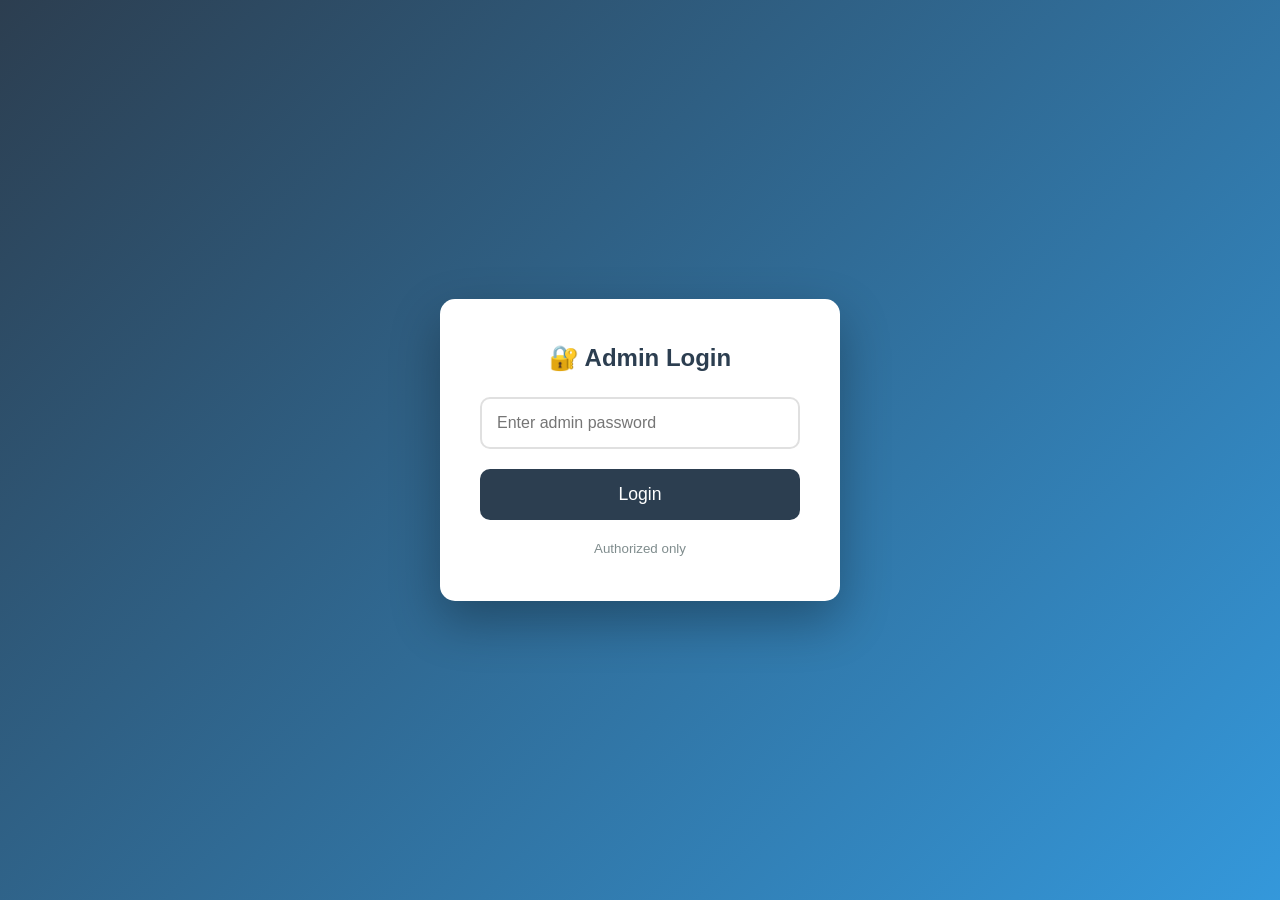
<file: templates/login.html>
<!DOCTYPE html>
<html>
<head>
    <title>Admin Login - KM Orphanage</title>
    <link rel="stylesheet" href="/static/style.css">
</head>
<body style="background:linear-gradient(135deg, #2c3e50, #3498db); display:flex; justify-content:center; align-items:center; height:100vh;">
    <div style="background:white; padding:40px; border-radius:15px; box-shadow:0 20px 50px rgba(0,0,0,0.3); max-width:400px; width:100%; text-align:center;">
        <h2 style="color:#2c3e50; margin-bottom:20px;">🔐 Admin Login</h2>
        <form method="post">
            <input type="password" name="password" placeholder="Enter admin password" required style="width:100%; padding:15px; border:2px solid #e0e0e0; border-radius:10px; margin-bottom:20px; font-size:1rem;">
            <button type="submit" style="background:#2c3e50; color:white; padding:15px; border:none; border-radius:10px; font-size:1.1rem; width:100%; cursor:pointer;">Login</button>
        </form>
        <p style="margin-top:15px; color:#7f8c8d;"><small>Authorized only</small></p>
    </div>
</body>
</html>
</file>
<file: static/style.css>
/* --- ADVANCED DESIGN --- */
* { margin: 0; padding: 0; box-sizing: border-box; }
body { font-family: 'Poppins', sans-serif; background: #f4f7fc; color: #333; line-height: 1.6; }
.container { max-width: 1200px; margin: 0 auto; padding: 0 20px; }

/* --- NAVBAR --- */
.navbar { background: linear-gradient(135deg, #1a2a3a, #2c3e50); padding: 15px 0; color: white; position: sticky; top: 0; z-index: 1000; box-shadow: 0 4px 20px rgba(0,0,0,0.2); }
.navbar .container { display: flex; justify-content: space-between; align-items: center; flex-wrap: wrap; }
.navbar .logo { font-size: 1.8rem; font-weight: 700; color: #f1c40f; text-shadow: 2px 2px 4px rgba(0,0,0,0.3); }
.navbar .nav-links { display: flex; gap: 20px; flex-wrap: wrap; }
.navbar .nav-links a { color: white; font-weight: 500; transition: all 0.3s; position: relative; }
.navbar .nav-links a:hover { color: #f1c40f; transform: translateY(-2px); }
.navbar .nav-links a::after { content: ''; position: absolute; width: 0; height: 2px; background: #f1c40f; bottom: -5px; left: 0; transition: width 0.3s; }
.navbar .nav-links a:hover::after { width: 100%; }
.navbar .donate-btn { background: #e67e22; padding: 10px 25px; border-radius: 30px; font-weight: 700; box-shadow: 0 4px 15px rgba(230,126,34,0.4); animation: pulse 2s infinite; }
@keyframes pulse { 0% { transform: scale(1); } 50% { transform: scale(1.05); } 100% { transform: scale(1); } }

/* --- HERO WITH VIDEO --- */
.hero { position: relative; height: 80vh; overflow: hidden; color: white; }
.hero video { position: absolute; top: 0; left: 0; width: 100%; height: 100%; object-fit: cover; z-index: 0; }
.hero-overlay { position: absolute; top: 0; left: 0; width: 100%; height: 100%; background: rgba(0,0,0,0.5); z-index: 1; }
.hero-content { position: relative; z-index: 2; display: flex; flex-direction: column; justify-content: center; align-items: center; height: 100%; text-align: center; padding: 0 20px; }
.hero-content h1 { font-size: 4rem; margin-bottom: 20px; text-shadow: 2px 2px 10px rgba(0,0,0,0.5); }
.hero-content p { font-size: 1.5rem; margin-bottom: 30px; }
.hero-content .btn { background: #f1c40f; color: #1a2a3a; padding: 15px 40px; border-radius: 30px; font-weight: 700; font-size: 1.2rem; transition: all 0.3s; }
.hero-content .btn:hover { transform: scale(1.1); box-shadow: 0 10px 30px rgba(241,196,15,0.5); }

/* --- STATS --- */
.stats { background: white; padding: 50px 0; text-align: center; box-shadow: 0 4px 20px rgba(0,0,0,0.05); }
.stats .container { display: flex; justify-content: space-around; flex-wrap: wrap; gap: 30px; }
.stats .stat-box { animation: fadeInUp 1s; }
.stats .number { font-size: 3rem; font-weight: 800; color: #2c3e50; background: linear-gradient(135deg, #f1c40f, #e67e22); -webkit-background-clip: text; -webkit-text-fill-color: transparent; }
.stats .label { color: #7f8c8d; font-weight: 500; }

/* --- PROGRESS BAR --- */
.progress-section { background: linear-gradient(135deg, #2c3e50, #3498db); padding: 50px 0; text-align: center; color: white; }
.progress-bar-bg { background: rgba(255,255,255,0.3); height: 30px; border-radius: 15px; overflow: hidden; max-width: 700px; margin: 20px auto; }
.progress-fill { background: linear-gradient(90deg, #f1c40f, #e67e22); height: 100%; line-height: 30px; color: #1a2a3a; font-weight: 700; transition: width 2s; }

/* --- CHILDREN GRID --- */
.children-section { padding: 60px 0; }
.children-section h2 { text-align: center; font-size: 2.8rem; margin-bottom: 40px; color: #2c3e50; position: relative; }
.children-section h2::after { content: ''; width: 80px; height: 4px; background: #f1c40f; position: absolute; bottom: -10px; left: 50%; transform: translateX(-50%); }
.child-grid { display: grid; grid-template-columns: repeat(auto-fit, minmax(300px, 1fr)); gap: 30px; }
.child-card { background: white; border-radius: 15px; overflow: hidden; box-shadow: 0 10px 30px rgba(0,0,0,0.1); transition: all 0.4s; }
.child-card:hover { transform: translateY(-15px) scale(1.02); box-shadow: 0 20px 50px rgba(0,0,0,0.2); }
.child-card img { width: 100%; height: 250px; object-fit: cover; transition: all 0.5s; }
.child-card:hover img { transform: scale(1.05); }
.child-card .info { padding: 25px; }
.child-card h3 { color: #2c3e50; font-size: 1.5rem; }
.child-card .location { color: #e67e22; font-size: 0.9rem; margin: 5px 0; }
.child-card .sponsor-btn { background: #3498db; color: white; padding: 10px 20px; border-radius: 30px; display: inline-block; margin-top: 10px; transition: all 0.3s; }
.child-card .sponsor-btn:hover { background: #2980b9; transform: scale(1.05); }

/* --- VIDEO GALLERY --- */
.video-section { padding: 60px 0; background: #ecf0f1; }
.video-grid { display: grid; grid-template-columns: repeat(auto-fit, minmax(400px, 1fr)); gap: 30px; }
.video-card { background: white; border-radius: 15px; overflow: hidden; box-shadow: 0 10px 30px rgba(0,0,0,0.1); }
.video-card iframe { width: 100%; height: 250px; }

/* --- DONATION FORM --- */
.donate-section { background: white; padding: 60px 0; max-width: 700px; margin: 0 auto; }
.donate-section h2 { text-align: center; font-size: 2.5rem; margin-bottom: 30px; color: #2c3e50; }
.form-group { margin-bottom: 25px; }
.form-group label { display: block; font-weight: 600; margin-bottom: 8px; color: #2c3e50; }
.form-group input, .form-group select, .form-group textarea { width: 100%; padding: 15px; border: 2px solid #e0e0e0; border-radius: 10px; font-size: 1rem; transition: all 0.3s; }
.form-group input:focus, .form-group select:focus, .form-group textarea:focus { border-color: #3498db; box-shadow: 0 0 10px rgba(52,152,219,0.2); outline: none; }
.submit-btn { background: linear-gradient(135deg, #27ae60, #2ecc71); color: white; padding: 15px 40px; border: none; border-radius: 30px; font-size: 1.2rem; font-weight: 700; cursor: pointer; width: 100%; transition: all 0.3s; }
.submit-btn:hover { transform: scale(1.02); box-shadow: 0 10px 30px rgba(39,174,96,0.4); }

/* --- PAYMENT METHODS --- */
.payment-methods { display: flex; flex-wrap: wrap; gap: 20px; justify-content: center; margin: 30px 0; }
.payment-method { background: #f8f9fa; padding: 15px 25px; border-radius: 10px; border: 2px solid #e0e0e0; text-align: center; transition: all 0.3s; flex: 1; min-width: 150px; }
.payment-method:hover { border-color: #f1c40f; transform: translateY(-5px); }
.payment-method img { height: 40px; margin: 10px 0; }
.payment-method .number { font-weight: 700; color: #2c3e50; }

/* --- ADMIN --- */
.admin-container { max-width: 1200px; margin: 40px auto; padding: 0 20px; }
.admin-container h1 { font-size: 2.5rem; color: #2c3e50; text-align: center; margin-bottom: 30px; }
.admin-table { width: 100%; border-collapse: collapse; background: white; border-radius: 10px; overflow: hidden; box-shadow: 0 10px 30px rgba(0,0,0,0.1); }
.admin-table th { background: #2c3e50; color: white; padding: 15px; }
.admin-table td { padding: 15px; border-bottom: 1px solid #e0e0e0; }
.admin-table tr:hover { background: #f8f9fa; }
.admin-actions a { color: #e74c3c; font-weight: 600; margin-left: 10px; }
.add-btn { background: #2ecc71; color: white; padding: 12px 25px; border-radius: 30px; display: inline-block; margin-bottom: 20px; font-weight: 700; }

/* --- MAP --- */
.map-section { padding: 60px 0; }
.map-section iframe { width: 100%; height: 400px; border-radius: 15px; box-shadow: 0 10px 30px rgba(0,0,0,0.1); }

/* --- FOOTER --- */
footer { background: #1a2a3a; color: white; padding: 60px 0; text-align: center; }
footer .social-links a { color: #f1c40f; margin: 0 15px; font-size: 1.5rem; transition: all 0.3s; }
footer .social-links a:hover { transform: translateY(-5px); }

/* --- ANIMATIONS --- */
@keyframes fadeInUp { from { opacity: 0; transform: translateY(30px); } to { opacity: 1; transform: translateY(0); } }

/* --- RESPONSIVE --- */
@media (max-width: 768px) {
    .hero-content h1 { font-size: 2.5rem; }
    .navbar .container { flex-direction: column; gap: 15px; }
    .navbar .nav-links { justify-content: center; }
    .video-grid { grid-template-columns: 1fr; }
    .child-grid { grid-template-columns: 1fr; }
}
</file>
